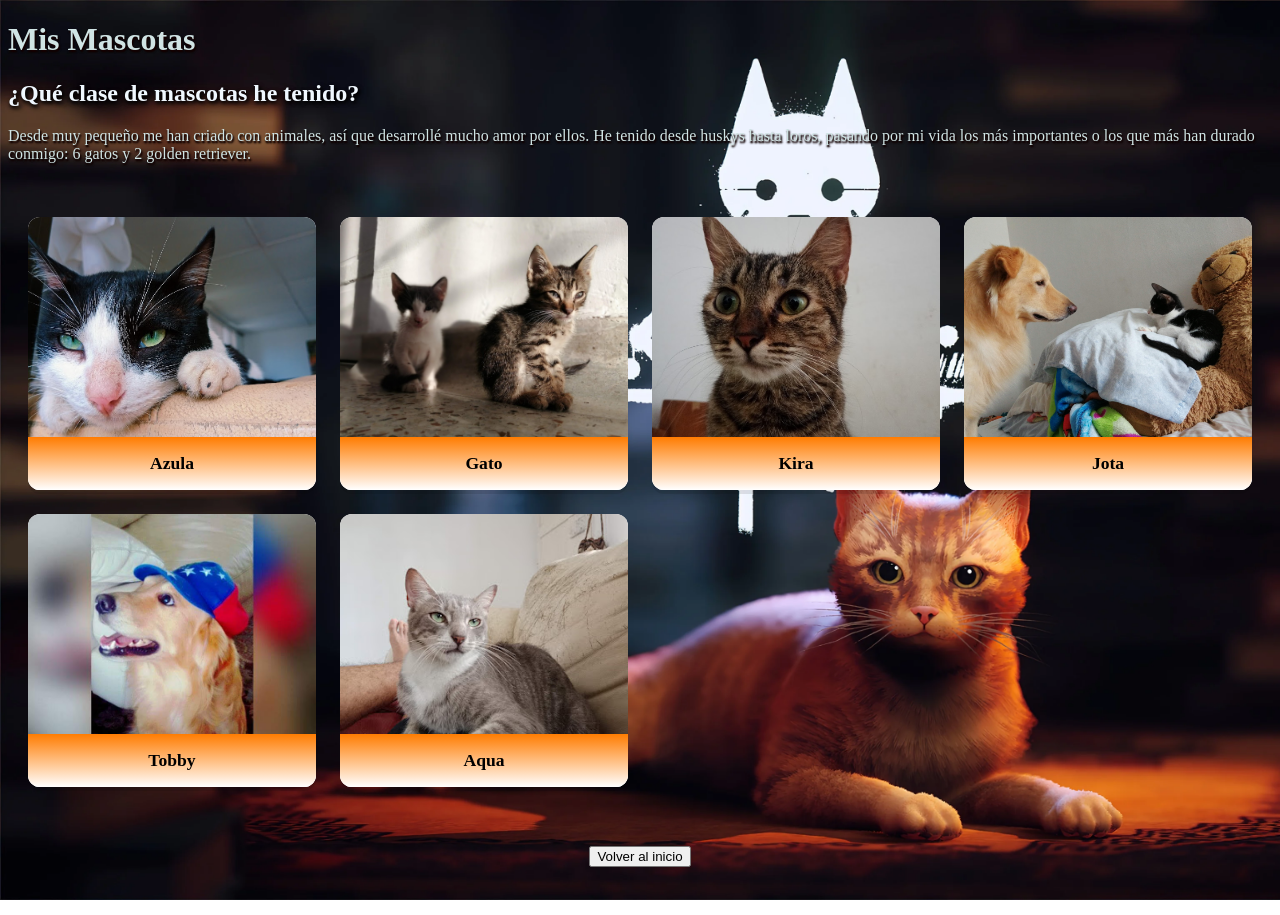
<file: PruebaHTML/html/html/Mascotas.html>
<!DOCTYPE html>
<html lang="es">  <!-- contenido está en español -->
<head>
    <!-- Metadatos básicos -->
    <meta charset="UTF-8">
    
    <!-- adaptacion para móviles y tablets -->
    <meta name="viewport" content="width=device-width, initial-scale=1.0">
    
    <!-- Título que aparece en la pestaña del navegador -->
    <title>Mis Mascotas - José Rafael</title>
    
    <!-- Icono que aparece en la pestaña (favicon) -->
    <link rel="icon" type="image/png" href="./img/pepe.png">
    
    <!-- Enlace al archivo CSS de esta página -->
    <link rel="stylesheet" href="./css/mascotas.css">
</head>

<body>

    <!-- Cabecera principal -->
    <header>
        <h1>Mis Mascotas</h1>
        <h2>¿Qué clase de mascotas he tenido?</h2>
        
        <!-- Primer párrafo de experiencia -->
            Desde muy pequeño me han criado con animales, así que desarrollé mucho amor por ellos. 
            He tenido desde huskys hasta loros, pasando por mi vida los más importantes o los que 
            más han durado conmigo: 6 gatos y 2 golden retriever.
        </p>
    </header>
    <br>

    <!-- Sección con información sobre mascotas -->
    <div class="galeria">
        <div class="card">
            <img src="./img/azula.jpg" alt="Azula">
            <h3>Azula</h3>
        </div>

        <div class="card">
            <img src="./img/gato.jpg" alt="Gato">
            <h3>Gato</h3>
        </div>

        <div class="card">
            <img src="./img/kira.jpg" alt="Kira">
            <h3>Kira</h3>
        </div>

        <div class="card">
            <img src="./img/golden.jpg" alt="Jota">
            <h3>Jota</h3>
        </div>


        <div class="card">
            <img src="./img/golden2.jpg" alt="Tobby">
            <h3>Tobby</h3>
        </div>

        <div class="card">
            <img src="./img/aqua.jpg" alt="Aqua">
            <h3>Aqua</h3>
        </div>

    </div>
    

        <!-- Botón para regresar a la página principal -->
        <div class="container">
        <button onclick="window.location.href='../index.html'">
        
            Volver al inicio
        </button>
    </div>
    </section>

</body>
</html>
</file>
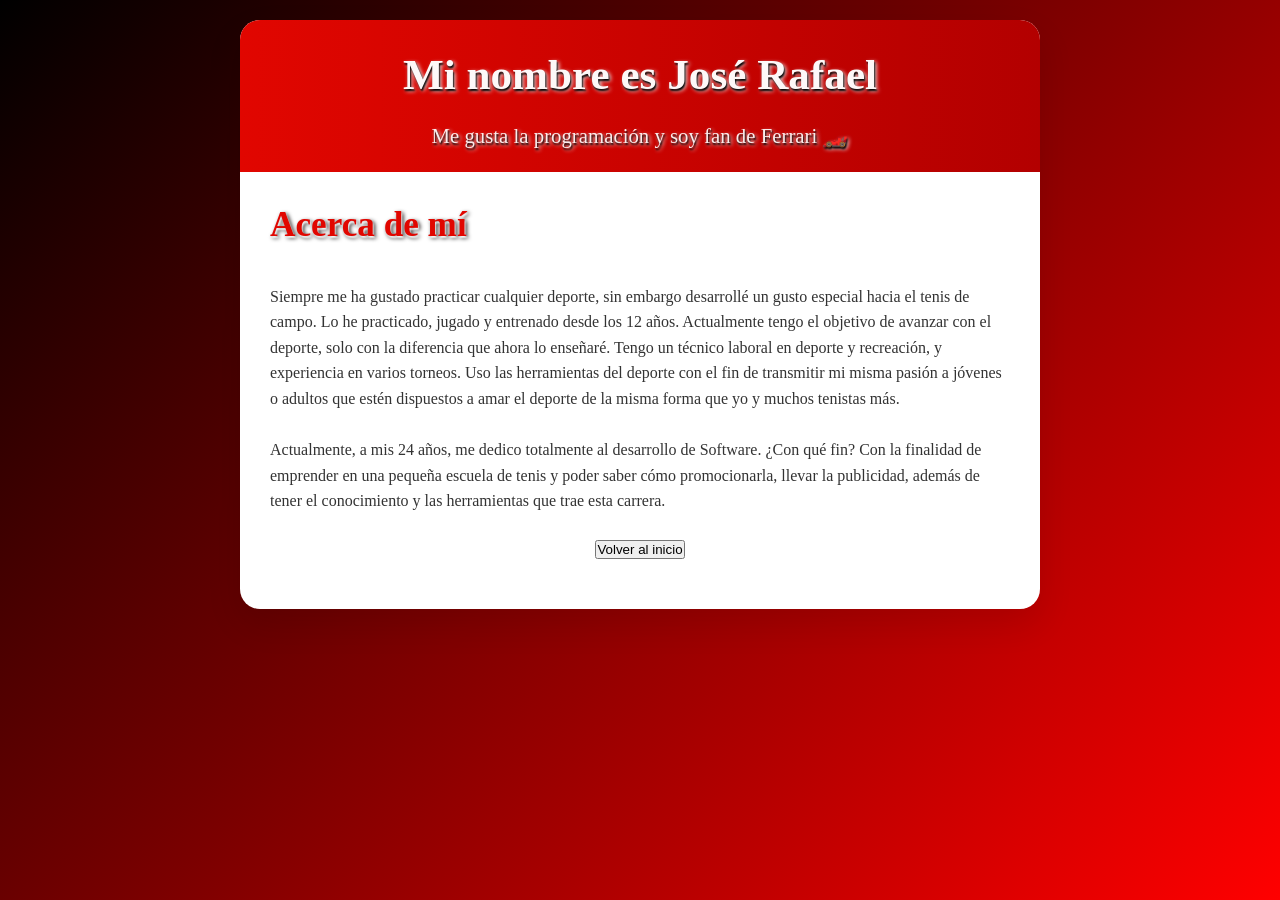
<file: PruebaHTML/html/html/Sobre-mi.html>
<!DOCTYPE html>
<html lang="es">
<head>
  <!-- Metadatos básicos de la página -->
  <meta charset="UTF-8">
  <meta name="viewport" content="width=device-width, initial-scale=1.0">
  <title>Sobre mí - José Rafael</title>
  <!-- Enlace al archivo CSS externo -->
  <link rel="stylesheet" href="css/Sobre-mi.css">
</head>

<body>
  <!-- Contenedor principal de toda la página -->
  <div class="container">

    <!-- Cabecera de la página (header) -->
    <header>
      <h1>Mi nombre es José Rafael</h1>
      <p>Me gusta la programación y soy fan de Ferrari 🏎️</p>
    </header>

    <!-- Sección principal con información personal -->
    <section>
      <h2>Acerca de mí</h2>
      
      <!-- Primer párrafo: Sobre el tenis -->
      <p>
        Siempre me ha gustado practicar cualquier deporte, sin embargo desarrollé un gusto especial 
        hacia el tenis de campo. Lo he practicado, jugado y entrenado desde los 12 años. 
        Actualmente tengo el objetivo de avanzar con el deporte, solo con la diferencia que ahora lo enseñaré. 
        Tengo un técnico laboral en deporte y recreación, y experiencia en varios torneos. 
        Uso las herramientas del deporte con el fin de transmitir mi misma pasión a jóvenes o adultos 
        que estén dispuestos a amar el deporte de la misma forma que yo y muchos tenistas más.
      </p>

      <br>

      <!-- Segundo párrafo:  dedicación al desarrollo de software -->
      <p>
        Actualmente, a mis 24 años, me dedico totalmente al desarrollo de Software. 
        ¿Con qué fin? Con la finalidad de emprender en una pequeña escuela de tenis y poder saber 
        cómo promocionarla, llevar la publicidad, además de tener el conocimiento y las herramientas 
        que trae esta carrera.
      </p>

      <br>

      <!-- Botón para volver a la página principal -->
    <div class="container2">
    <button onclick="window.location.href='../index.html'">Volver al inicio</button>
    </div>
      <br>
    </section>

  </div>
</body>
</html>
</file>
<file: PruebaHTML/html/html/css/mascotas.css>
/* Estilos generales del body */

body {
    /* Imagen de fondo */
background-image: url(../img/stay.webp);
background-repeat: no-repeat;
    background-size: cover;
    background-attachment: fixed; /* Opcional: la imagen se queda fija al hacer scroll */
    display: block;
    margin: 8px;
    
}

/* Resto de tus estilos (los dejo igual pero más organizados) */
header {
    color: rgb(208, 228, 228);
    text-shadow: 1px 2px 2px #180000, 1px 2px 2px #000000;
}
h2 {
    font-family: "Times New Roman", serif;
    text-shadow: 1px 2px 4px #000, 2px 2px 4px #000;
    color: aliceblue;
    font-weight: bolder;
}
p {
    color: white;
    text-shadow: 1px 2px 2px #180000, 1px 2px 2px #000000;
}
img{
    width: 400px;
}
.galeria{
    display: grid;
    grid-template-columns: repeat(auto-fit, minmax(280px, 2fr));
    gap: 24px;
    padding: 20px;
    max-width: 2000px;
    margin: 0 auto;
}
.card{
    background: #fff;
    border-radius: 12px;
    overflow: hidden;
    box-shadow: 0 4px rgba(0, 0, 0, 0.1);
    transition: transform 0.3s ease;
}
.card:hover{
    transform: translateY(-8);
}
.card img{
    width: 100%;
    height: 220px;
    object-fit: cover;
    display: block;
}
.card h3{
    padding: 16px 20px;
    margin: 0;
    font-size: 1.1rem;
    color: #000000;
    background: linear-gradient(#ff7c01, #ffffff);
    background-color: aliceblue;
    text-align: center;
}
h3{
    text-shadow: #000;
}
.container{
    display: flex;
    justify-content: center;
    align-items: center;
    height: 100px;
}
</file>
<file: PruebaHTML/html/html/css/Sobre-mi.css>
/* styles.css - Estilos para tu página "Sobre mí" */

* {
    margin: 0;
    padding: 0;
    box-sizing: border-box;
}

body {
    font-family: 'Times New Roman', Times, serif;
    background: linear-gradient(135deg, #000000 0%, #ff0000 100%);
    color: #333;
    line-height: 1.6;
    padding: 20px;
    min-height: 100vh;
}

.container {
    max-width: 800px;
    margin: 0 auto;
    background: rgb(255, 255, 255);
    border-radius: 20px;
    box-shadow: 0 15px 35px rgba(0, 0, 0, 0.1);
    display: center;
    overflow: hidden;
}

/* Header */
header {
    background: linear-gradient(to right, #e10600, #b30000);
    color: rgb(253, 248, 248);
    text-shadow: 1px 2px 2px #000000, 2px 2px 4px #ffffff;
    text-align: center;
    padding: 20px 10px 20px;
}

header h1 {
    font-size: 2.7rem;
    margin-bottom: 10px;
}

header p {

    font-size: 1.3rem;
    opacity: 0.95;
}

/* Secciones generales */
section {
    padding: 25px 30px;
}

h2 {
    font-size: 2.2rem;
    text-shadow: 1px 2px 2px #fafafa, 2px 2px 4px #070000;
    font-weight: bold;
    color: #e10600;
    margin-bottom: 30px;
    position: relative;
    display: inline-block;
}

/* Responsive */
@media (max-width: 768px) {
    section {
        padding: 40px 30px;
    }
    
    header {
        padding: 50px 20px 35px;
    }
    
    header h1 {
        font-size: 2.3rem;
    }
    
    .pasiones-grid {
        grid-template-columns: 1fr;
    }
}
.container2{
    display:flex;
    justify-content: center;
    align-items: center;
    height: auto;
}
</file>
